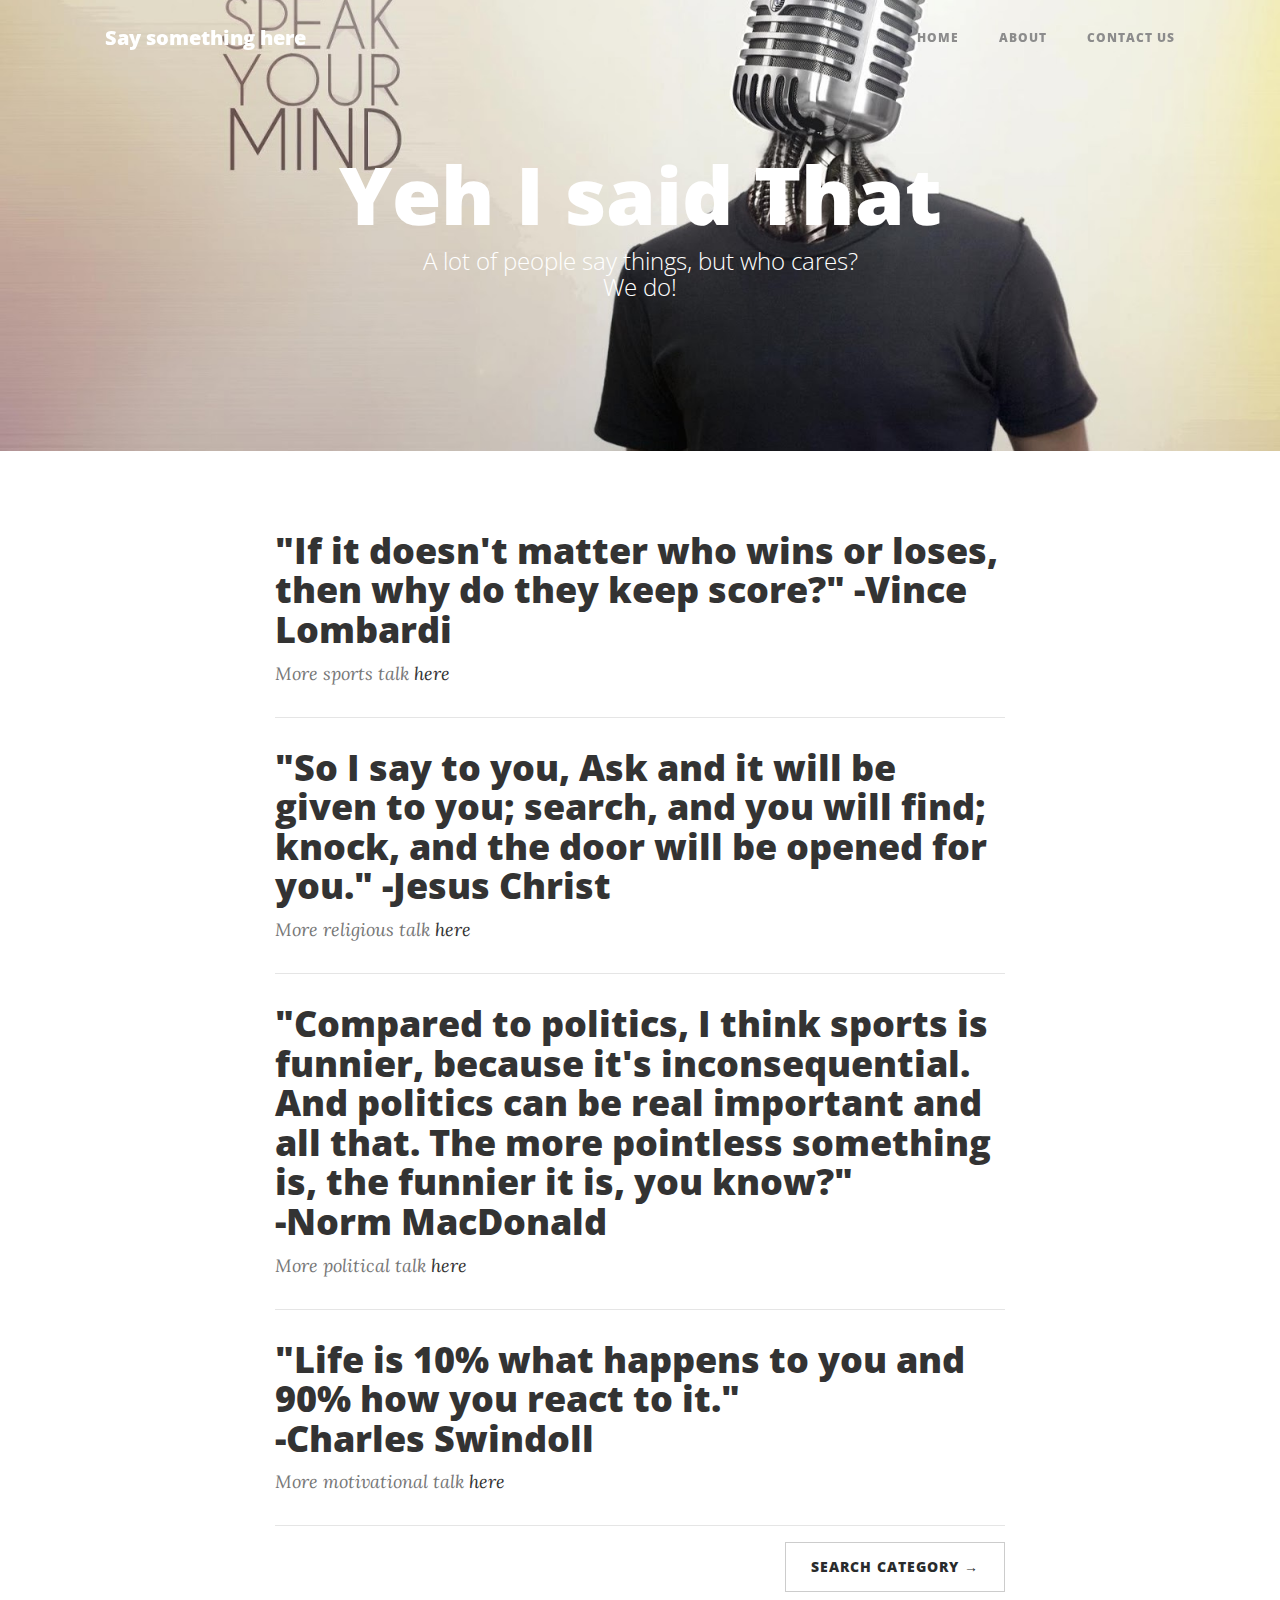
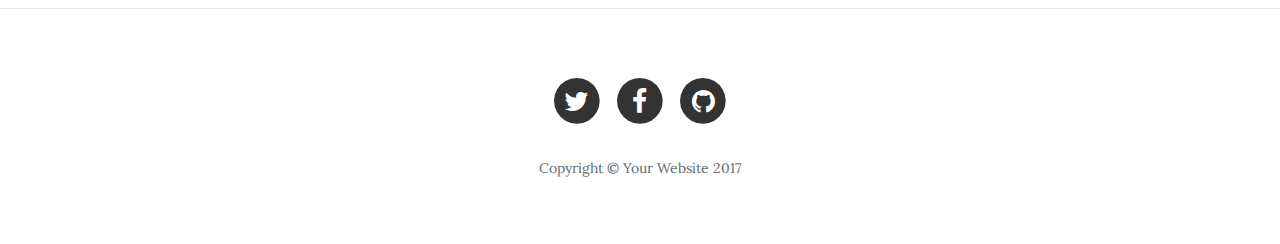
<file: index.html>
<!DOCTYPE html>
<html lang="en">

<head>

    <meta charset="utf-8">
    <meta name="viewport" content="width=device-width, initial-scale=1, shrink-to-fit=no">
    <meta name="description" content="">
    <meta name="author" content="">

    <title>Yeh I said That</title>

    <!-- Bootstrap core CSS -->
    <link href="vendor/bootstrap/css/bootstrap.min.css" rel="stylesheet">

    <!-- Custom fonts for this template -->
    <link href="vendor/font-awesome/css/font-awesome.min.css" rel="stylesheet" type="text/css">
    <link href='https://fonts.googleapis.com/css?family=Lora:400,700,400italic,700italic' rel='stylesheet' type='text/css'>
    <link href='https://fonts.googleapis.com/css?family=Open+Sans:300italic,400italic,600italic,700italic,800italic,400,300,600,700,800' rel='stylesheet' type='text/css'>

    <!-- Custom styles for this template -->
    <link href="css/clean-blog.css" rel="stylesheet">

    <!-- Temporary navbar container fix -->
    <style>
    .navbar-toggler {
        z-index: 1;
    }

    @media (max-width: 576px) {
        nav > .container {
            width: 100%;
        }
    }
    </style>

</head>

<body>

    <!-- Navigation -->
    <nav class="navbar fixed-top navbar-toggleable-md navbar-light" id="mainNav">
        <div class="container">
            <button class="navbar-toggler navbar-toggler-right" type="button" data-toggle="collapse" data-target="#navbarResponsive" aria-controls="navbarResponsive" aria-expanded="false" aria-label="Toggle navigation">
                Menu <i class="fa fa-bars"></i>
            </button>
            <a class="navbar-brand" href="index.html">Say something here</a>
            <div class="collapse navbar-collapse" id="navbarResponsive">
                <ul class="navbar-nav ml-auto">
                    <li class="nav-item">
                        <a class="nav-link" href="index.html">Home</a>
                    </li>
                    <li class="nav-item">
                        <a class="nav-link" href="about.html">About</a>
                    </li>

                      <li class="nav-item">
                        <a class="nav-link" href="contact.html">Contact Us</a>
                    </li>
                </ul>
            </div>
        </div>
    </nav>

    <!-- Page Header -->
    <header class="masthead" style="background-image: url('img/speak.jpg')">
        <div class="container">
            <div class="row">
                <div class="col-lg-8 offset-lg-2 col-md-10 offset-md-1">
                    <div class="site-heading">
                        <h1>Yeh I said That</h1>
                        <span class="subheading">A lot of people say things, but who cares?<br>We do!</span>
                    </div>
                </div>
            </div>
        </div>
    </header>

    <!-- Main Content -->
    <div class="container">
        <div class="row">
            <div class="col-lg-8 offset-lg-2 col-md-10 offset-md-1">
                <div class="post-preview">
                    <a href="post.html">
                        <h2 class="post-title">
                          "If it doesn't matter who wins or loses, then why do they keep score?"
                          -Vince Lombardi
                        </h2>

                        </a>
                    <p class="post-meta">More sports talk<a href="post.html"> here</a></p>
                </div>
                <hr>
                <div class="post-preview">
                    <a href="post.html">
                        <h2 class="post-title">
                          "So I say to you, Ask and it will be given to you; search, and you will find; knock, and the door will be opened for you."
                          -Jesus Christ
                        </h2>
                    </a>
                    <p class="post-meta">More religious talk<a href="post.html"> here</a></p>
                </div>
                <hr>
                <div class="post-preview">
                    <a href="post.html">
                        <h2 class="post-title">
                          "Compared to politics, I think sports is funnier, because it's inconsequential. And politics can be real important and all that. The more pointless something is, the funnier it is, you know?"<br>
                          -Norm MacDonald
                        </h2>
                        </a>
                        <p class="post-meta">More political talk<a href="post.html"> here</a></p>

                </div>
                <hr>
                <div class="post-preview">
                    <a href="post.html">
                        <h2 class="post-title">
                          "Life is 10% what happens to you and 90% how you react to it."<br>
                          -Charles Swindoll
                        </h2>
                        </a>
                        <p class="post-meta">More motivational talk<a href="post.html"> here</a></p>
                </div>
                <hr>
                <!-- Pager -->
                <div class="clearfix">
                    <a class="btn btn-secondary float-right" href="#">Search Category &rarr;</a>
                </div>
            </div>
        </div>
    </div>

    <hr>

    <!-- Footer -->
    <footer>
        <div class="container">
            <div class="row">
                <div class="col-lg-8 offset-lg-2 col-md-10 offset-md-1">
                    <ul class="list-inline text-center">
                        <li class="list-inline-item">
                            <a href="#">
                                <span class="fa-stack fa-lg">
                                    <i class="fa fa-circle fa-stack-2x"></i>
                                    <i class="fa fa-twitter fa-stack-1x fa-inverse"></i>
                                </span>
                            </a>
                        </li>
                        <li class="list-inline-item">
                            <a href="#">
                                <span class="fa-stack fa-lg">
                                    <i class="fa fa-circle fa-stack-2x"></i>
                                    <i class="fa fa-facebook fa-stack-1x fa-inverse"></i>
                                </span>
                            </a>
                        </li>
                        <li class="list-inline-item">
                            <a href="#">
                                <span class="fa-stack fa-lg">
                                    <i class="fa fa-circle fa-stack-2x"></i>
                                    <i class="fa fa-github fa-stack-1x fa-inverse"></i>
                                </span>
                            </a>
                        </li>
                    </ul>
                    <p class="copyright text-muted">Copyright &copy; Your Website 2017</p>
                </div>
            </div>
        </div>
    </footer>

    <!-- Bootstrap core JavaScript -->
    <script src="vendor/jquery/jquery.min.js"></script>
    <script src="vendor/tether/tether.min.js"></script>
    <script src="vendor/bootstrap/js/bootstrap.min.js"></script>

    <!-- Custom scripts for this template -->
    <script src="js/clean-blog.min.js"></script>

</body>

</html>
</file>
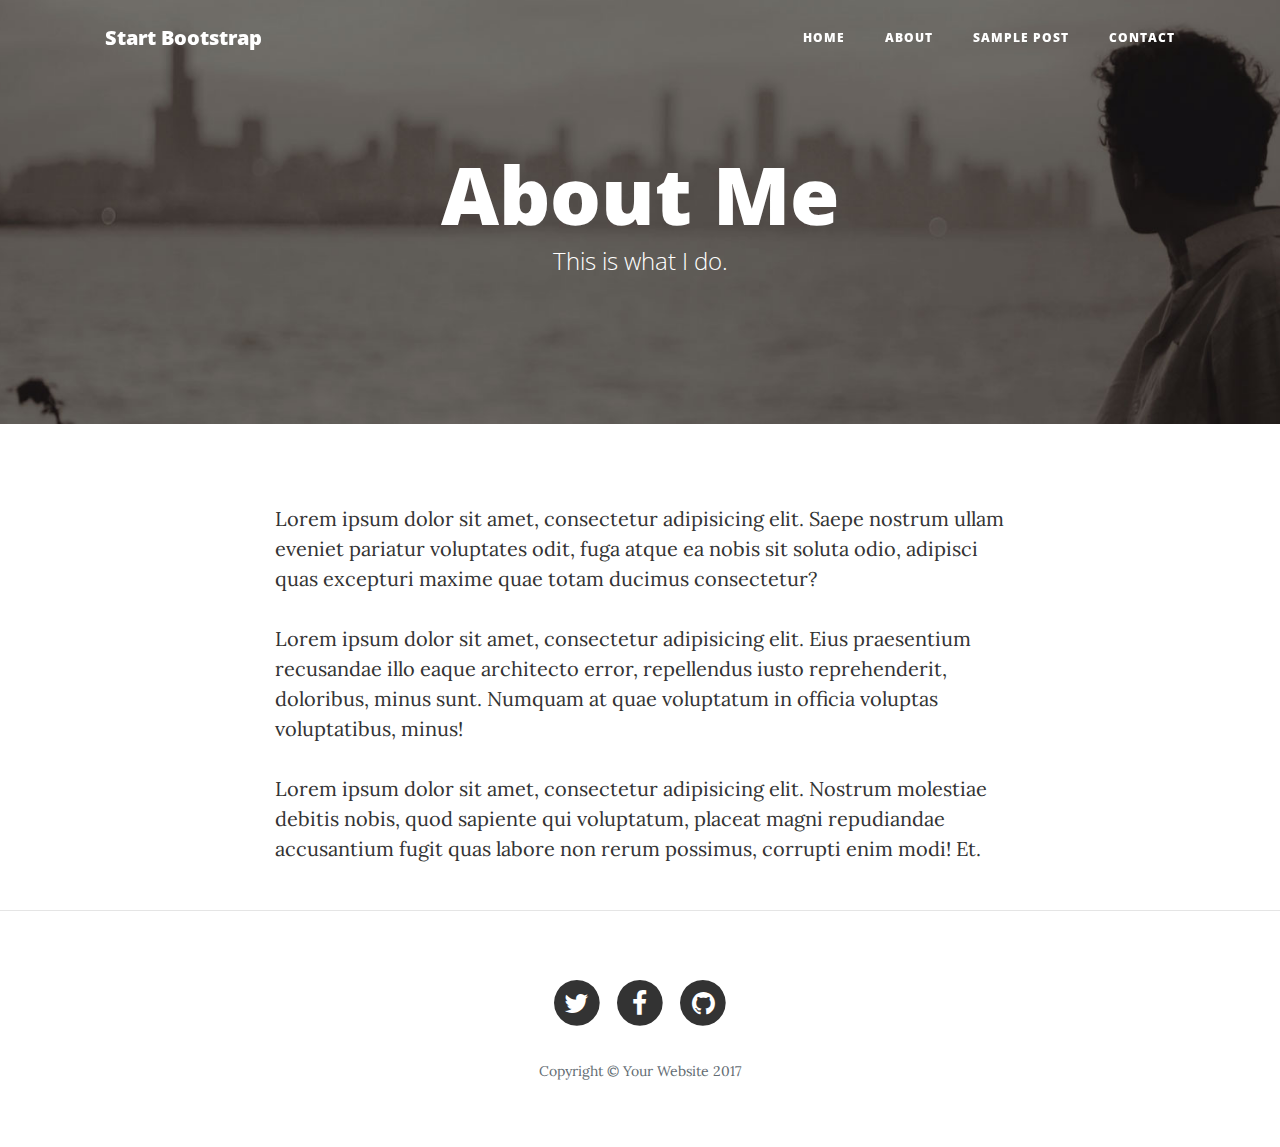
<file: about.html>
<!DOCTYPE html>
<html lang="en">

<head>

    <meta charset="utf-8">
    <meta name="viewport" content="width=device-width, initial-scale=1, shrink-to-fit=no">
    <meta name="description" content="">
    <meta name="author" content="">

    <title>Clean Blog - Start Bootstrap Theme</title>

    <!-- Bootstrap core CSS -->
    <link href="vendor/bootstrap/css/bootstrap.min.css" rel="stylesheet">

    <!-- Custom fonts for this template -->
    <link href="vendor/font-awesome/css/font-awesome.min.css" rel="stylesheet" type="text/css">
    <link href='https://fonts.googleapis.com/css?family=Lora:400,700,400italic,700italic' rel='stylesheet' type='text/css'>
    <link href='https://fonts.googleapis.com/css?family=Open+Sans:300italic,400italic,600italic,700italic,800italic,400,300,600,700,800' rel='stylesheet' type='text/css'>

    <!-- Custom styles for this template -->
    <link href="css/clean-blog.min.css" rel="stylesheet">

    <!-- Temporary navbar container fix -->
    <style>
    .navbar-toggler {
        z-index: 1;
    }
    
    @media (max-width: 576px) {
        nav > .container {
            width: 100%;
        }
    }
    </style>

</head>

<body>

    <!-- Navigation -->
    <nav class="navbar fixed-top navbar-toggleable-md navbar-light" id="mainNav">
        <div class="container">
            <button class="navbar-toggler navbar-toggler-right" type="button" data-toggle="collapse" data-target="#navbarResponsive" aria-controls="navbarResponsive" aria-expanded="false" aria-label="Toggle navigation">
                Menu <i class="fa fa-bars"></i>
            </button>
            <a class="navbar-brand" href="index.html">Start Bootstrap</a>
            <div class="collapse navbar-collapse" id="navbarResponsive">
                <ul class="navbar-nav ml-auto">
                    <li class="nav-item">
                        <a class="nav-link" href="index.html">Home</a>
                    </li>
                    <li class="nav-item">
                        <a class="nav-link" href="about.html">About</a>
                    </li>
                    <li class="nav-item">
                        <a class="nav-link" href="post.html">Sample Post</a>
                    </li>
                    <li class="nav-item">
                        <a class="nav-link" href="contact.html">Contact</a>
                    </li>
                </ul>
            </div>
        </div>
    </nav>

    <!-- Page Header -->
    <header class="masthead" style="background-image: url('img/about-bg.jpg')">
        <div class="container">
            <div class="row">
                <div class="col-lg-8 offset-lg-2 col-md-10 offset-md-1">
                    <div class="page-heading">
                        <h1>About Me</h1>
                        <span class="subheading">This is what I do.</span>
                    </div>
                </div>
            </div>
        </div>
    </header>

    <!-- Main Content -->
    <div class="container">
        <div class="row">
            <div class="col-lg-8 offset-lg-2 col-md-10 offset-md-1">
                <p>Lorem ipsum dolor sit amet, consectetur adipisicing elit. Saepe nostrum ullam eveniet pariatur voluptates odit, fuga atque ea nobis sit soluta odio, adipisci quas excepturi maxime quae totam ducimus consectetur?</p>
                <p>Lorem ipsum dolor sit amet, consectetur adipisicing elit. Eius praesentium recusandae illo eaque architecto error, repellendus iusto reprehenderit, doloribus, minus sunt. Numquam at quae voluptatum in officia voluptas voluptatibus, minus!</p>
                <p>Lorem ipsum dolor sit amet, consectetur adipisicing elit. Nostrum molestiae debitis nobis, quod sapiente qui voluptatum, placeat magni repudiandae accusantium fugit quas labore non rerum possimus, corrupti enim modi! Et.</p>
            </div>
        </div>
    </div>

    <hr>

    <!-- Footer -->
    <footer>
        <div class="container">
            <div class="row">
                <div class="col-lg-8 offset-lg-2 col-md-10 offset-md-1">
                    <ul class="list-inline text-center">
                        <li class="list-inline-item">
                            <a href="#">
                                <span class="fa-stack fa-lg">
                                    <i class="fa fa-circle fa-stack-2x"></i>
                                    <i class="fa fa-twitter fa-stack-1x fa-inverse"></i>
                                </span>
                            </a>
                        </li>
                        <li class="list-inline-item">
                            <a href="#">
                                <span class="fa-stack fa-lg">
                                    <i class="fa fa-circle fa-stack-2x"></i>
                                    <i class="fa fa-facebook fa-stack-1x fa-inverse"></i>
                                </span>
                            </a>
                        </li>
                        <li class="list-inline-item">
                            <a href="#">
                                <span class="fa-stack fa-lg">
                                    <i class="fa fa-circle fa-stack-2x"></i>
                                    <i class="fa fa-github fa-stack-1x fa-inverse"></i>
                                </span>
                            </a>
                        </li>
                    </ul>
                    <p class="copyright text-muted">Copyright &copy; Your Website 2017</p>
                </div>
            </div>
        </div>
    </footer>

    <!-- Bootstrap core JavaScript -->
    <script src="vendor/jquery/jquery.min.js"></script>
    <script src="vendor/tether/tether.min.js"></script>
    <script src="vendor/bootstrap/js/bootstrap.min.js"></script>

    <!-- Custom scripts for this template -->
    <script src="js/clean-blog.min.js"></script>

</body>

</html>
</file>
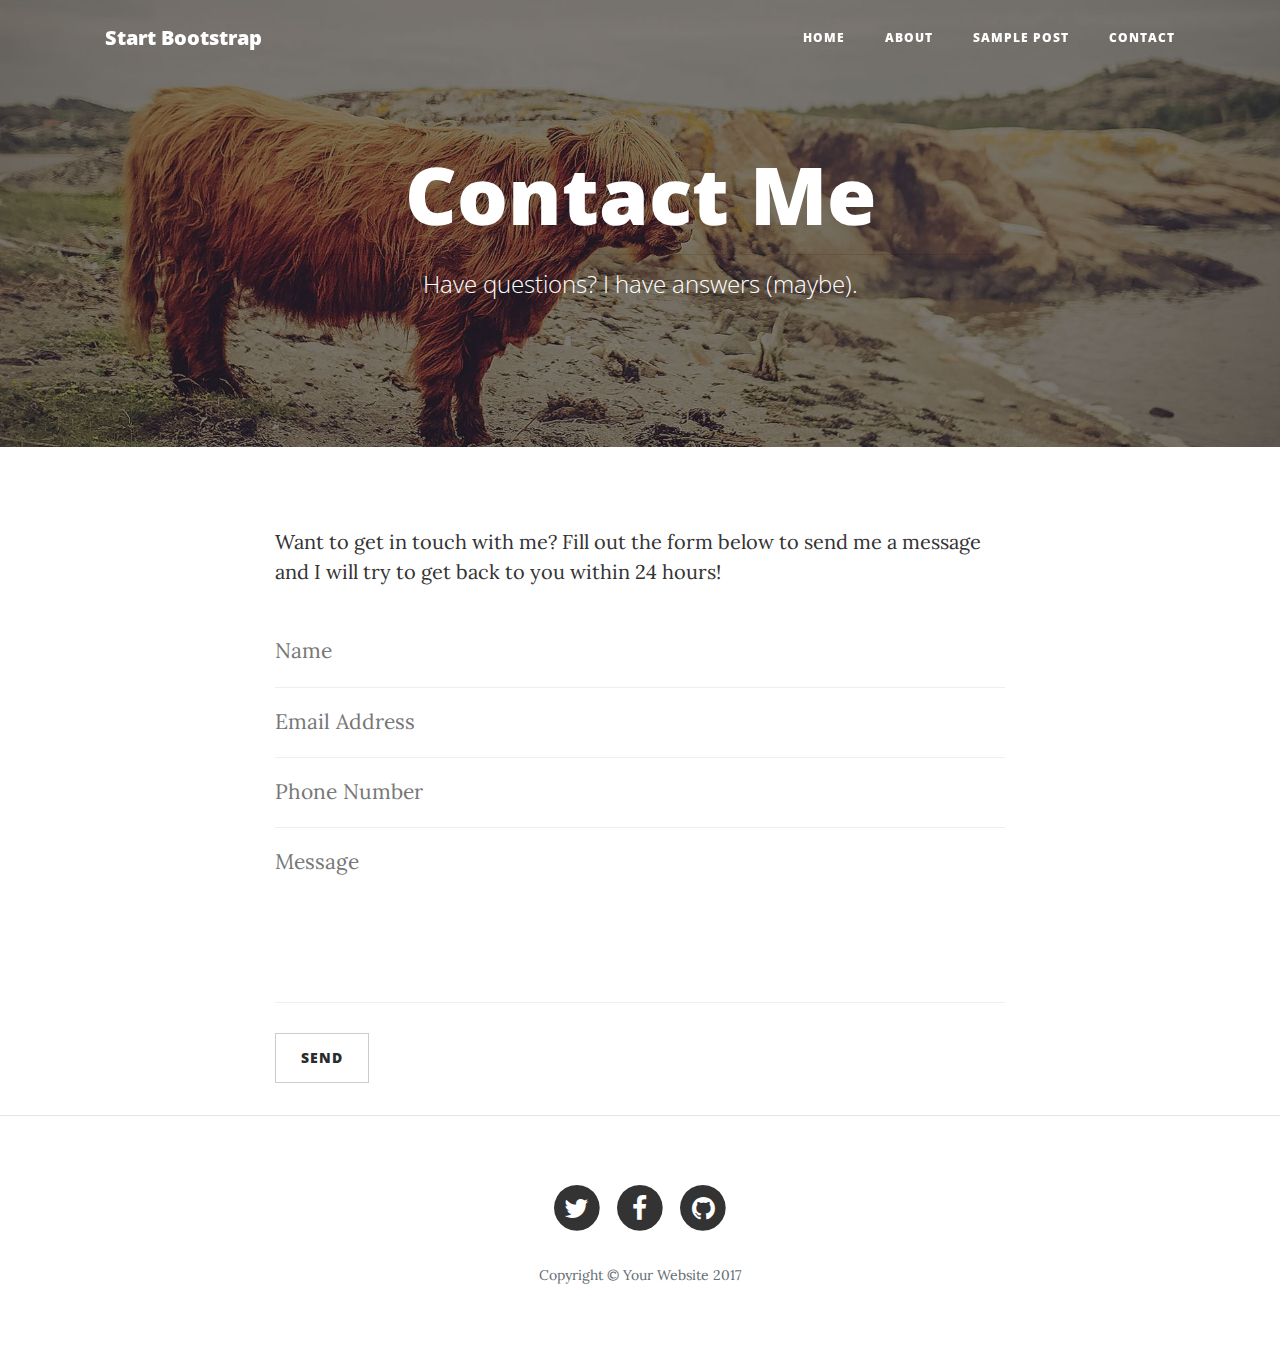
<file: contact.html>
<!DOCTYPE html>
<html lang="en">

<head>

    <meta charset="utf-8">
    <meta name="viewport" content="width=device-width, initial-scale=1, shrink-to-fit=no">
    <meta name="description" content="">
    <meta name="author" content="">

    <title>Clean Blog - Start Bootstrap Theme</title>

    <!-- Bootstrap core CSS -->
    <link href="vendor/bootstrap/css/bootstrap.min.css" rel="stylesheet">

    <!-- Custom fonts for this template -->
    <link href="vendor/font-awesome/css/font-awesome.min.css" rel="stylesheet" type="text/css">
    <link href='https://fonts.googleapis.com/css?family=Lora:400,700,400italic,700italic' rel='stylesheet' type='text/css'>
    <link href='https://fonts.googleapis.com/css?family=Open+Sans:300italic,400italic,600italic,700italic,800italic,400,300,600,700,800' rel='stylesheet' type='text/css'>

    <!-- Custom styles for this template -->
    <link href="css/clean-blog.min.css" rel="stylesheet">

    <!-- Temporary navbar container fix -->
    <style>
    .navbar-toggler {
        z-index: 1;
    }
    
    @media (max-width: 576px) {
        nav > .container {
            width: 100%;
        }
    }
    </style>

</head>

<body>

    <!-- Navigation -->
    <nav class="navbar fixed-top navbar-toggleable-md navbar-light" id="mainNav">
        <div class="container">
            <button class="navbar-toggler navbar-toggler-right" type="button" data-toggle="collapse" data-target="#navbarResponsive" aria-controls="navbarResponsive" aria-expanded="false" aria-label="Toggle navigation">
                Menu <i class="fa fa-bars"></i>
            </button>
            <a class="navbar-brand" href="index.html">Start Bootstrap</a>
            <div class="collapse navbar-collapse" id="navbarResponsive">
                <ul class="navbar-nav ml-auto">
                    <li class="nav-item">
                        <a class="nav-link" href="index.html">Home</a>
                    </li>
                    <li class="nav-item">
                        <a class="nav-link" href="about.html">About</a>
                    </li>
                    <li class="nav-item">
                        <a class="nav-link" href="post.html">Sample Post</a>
                    </li>
                    <li class="nav-item">
                        <a class="nav-link" href="contact.html">Contact</a>
                    </li>
                </ul>
            </div>
        </div>
    </nav>

    <!-- Page Header -->
    <header class="masthead" style="background-image: url('img/contact-bg.jpg')">
        <div class="container">
            <div class="row">
                <div class="col-lg-8 offset-lg-2 col-md-10 offset-md-1">
                    <div class="page-heading">
                        <h1>Contact Me</h1>
                        <hr class="small">
                        <span class="subheading">Have questions? I have answers (maybe).</span>
                    </div>
                </div>
            </div>
        </div>
    </header>

    <!-- Main Content -->
    <div class="container">
        <div class="row">
            <div class="col-lg-8 offset-lg-2 col-md-10 offset-md-1">
                <p>Want to get in touch with me? Fill out the form below to send me a message and I will try to get back to you within 24 hours!</p>
                <!-- Contact Form - Enter your email address on line 19 of the mail/contact_me.php file to make this form work. -->
                <!-- WARNING: Some web hosts do not allow emails to be sent through forms to common mail hosts like Gmail or Yahoo. It's recommended that you use a private domain email address! -->
                <!-- NOTE: To use the contact form, your site must be on a live web host with PHP! The form will not work locally! -->
                <form name="sentMessage" id="contactForm" novalidate>
                    <div class="control-group">
                        <div class="form-group floating-label-form-group controls">
                            <label>Name</label>
                            <input type="text" class="form-control" placeholder="Name" id="name" required data-validation-required-message="Please enter your name.">
                            <p class="help-block text-danger"></p>
                        </div>
                    </div>
                    <div class="control-group">
                        <div class="form-group floating-label-form-group controls">
                            <label>Email Address</label>
                            <input type="email" class="form-control" placeholder="Email Address" id="email" required data-validation-required-message="Please enter your email address.">
                            <p class="help-block text-danger"></p>
                        </div>
                    </div>
                    <div class="control-group">
                        <div class="form-group col-xs-12 floating-label-form-group controls">
                            <label>Phone Number</label>
                            <input type="tel" class="form-control" placeholder="Phone Number" id="phone" required data-validation-required-message="Please enter your phone number.">
                            <p class="help-block text-danger"></p>
                        </div>
                    </div>
                    <div class="control-group">
                        <div class="form-group floating-label-form-group controls">
                            <label>Message</label>
                            <textarea rows="5" class="form-control" placeholder="Message" id="message" required data-validation-required-message="Please enter a message."></textarea>
                            <p class="help-block text-danger"></p>
                        </div>
                    </div>
                    <br>
                    <div id="success"></div>
                    <div class="form-group">
                        <button type="submit" class="btn btn-secondary">Send</button>
                    </div>
                </form>
            </div>
        </div>
    </div>

    <hr>

    <!-- Footer -->
    <footer>
        <div class="container">
            <div class="row">
                <div class="col-lg-8 offset-lg-2 col-md-10 offset-md-1">
                    <ul class="list-inline text-center">
                        <li class="list-inline-item">
                            <a href="#">
                                <span class="fa-stack fa-lg">
                                    <i class="fa fa-circle fa-stack-2x"></i>
                                    <i class="fa fa-twitter fa-stack-1x fa-inverse"></i>
                                </span>
                            </a>
                        </li>
                        <li class="list-inline-item">
                            <a href="#">
                                <span class="fa-stack fa-lg">
                                    <i class="fa fa-circle fa-stack-2x"></i>
                                    <i class="fa fa-facebook fa-stack-1x fa-inverse"></i>
                                </span>
                            </a>
                        </li>
                        <li class="list-inline-item">
                            <a href="#">
                                <span class="fa-stack fa-lg">
                                    <i class="fa fa-circle fa-stack-2x"></i>
                                    <i class="fa fa-github fa-stack-1x fa-inverse"></i>
                                </span>
                            </a>
                        </li>
                    </ul>
                    <p class="copyright text-muted">Copyright &copy; Your Website 2017</p>
                </div>
            </div>
        </div>
    </footer>

    <!-- Bootstrap core JavaScript -->
    <script src="vendor/jquery/jquery.min.js"></script>
    <script src="vendor/tether/tether.min.js"></script>
    <script src="vendor/bootstrap/js/bootstrap.min.js"></script>

    <!-- Contact Form JavaScript -->
    <script src="js/jqBootstrapValidation.js"></script>
    <script src="js/contact_me.js"></script>

    <!-- Custom scripts for this template -->
    <script src="js/clean-blog.min.js"></script>

</body>

</html>
</file>
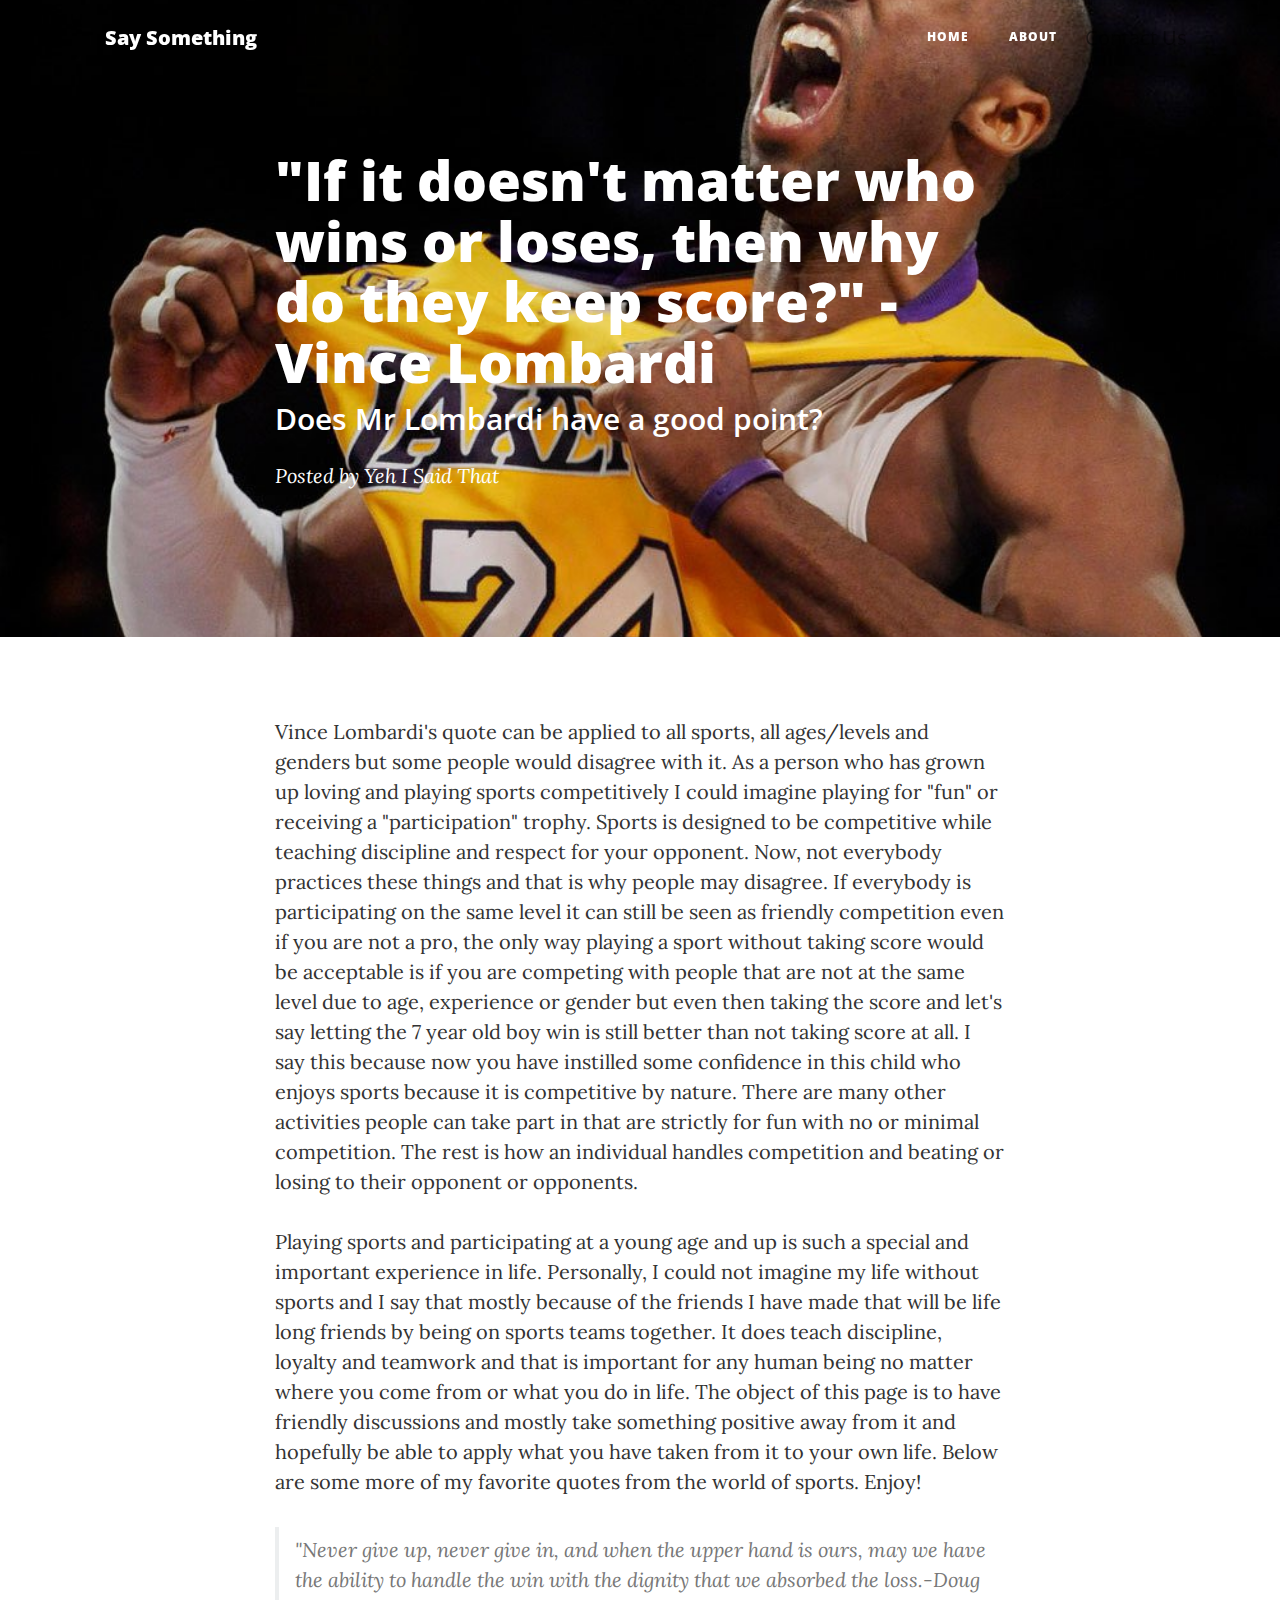
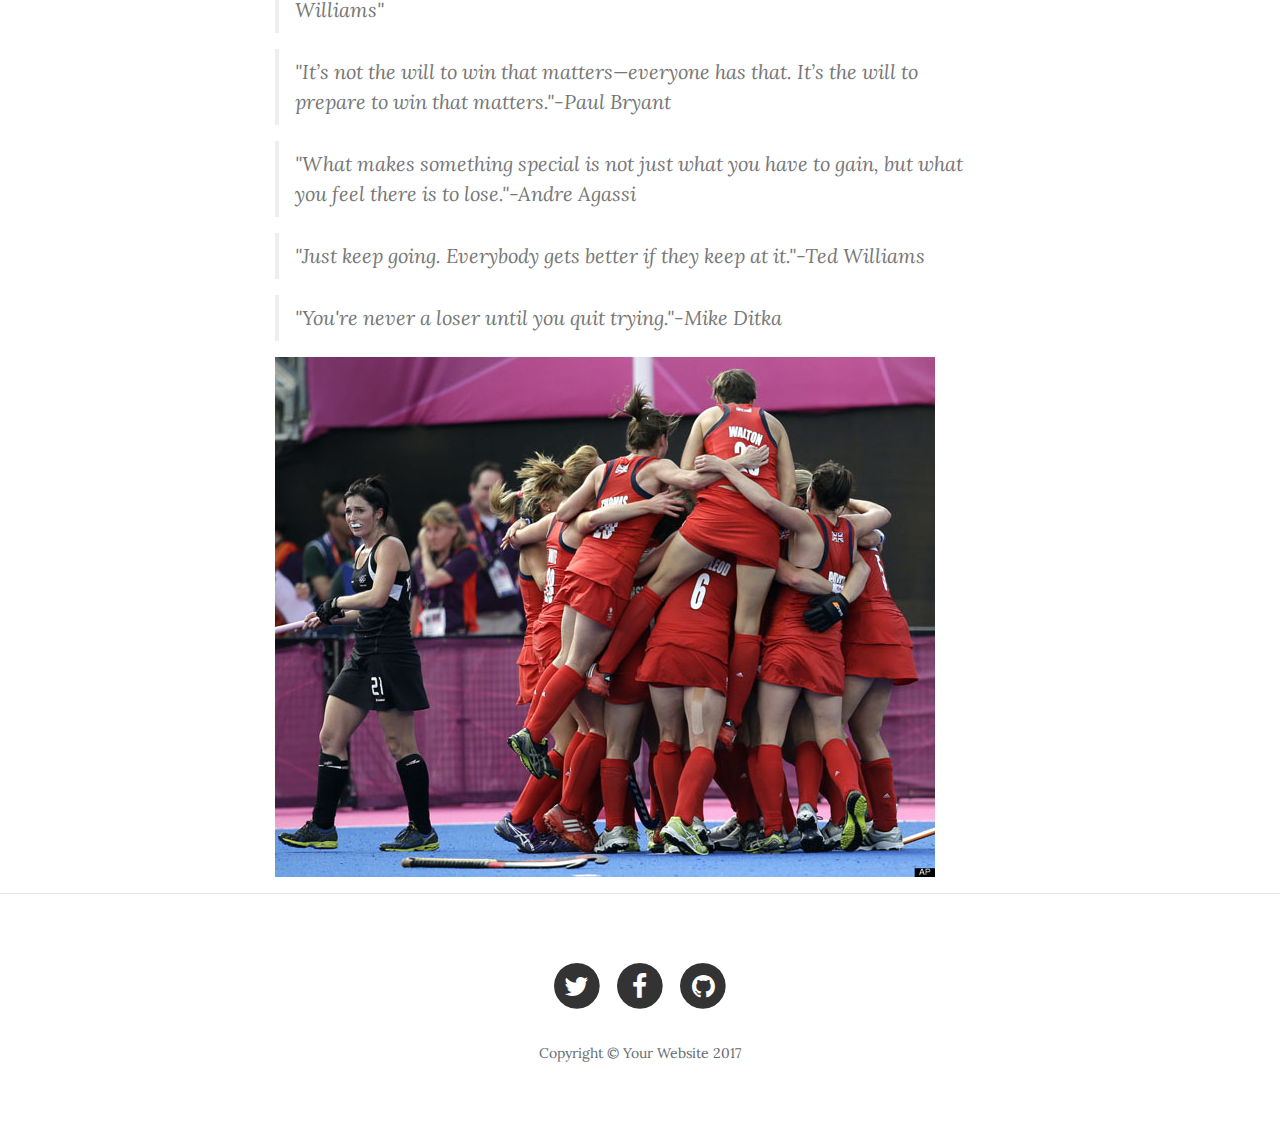
<file: post.html>
<!DOCTYPE html>
<html lang="en">

<head>

    <meta charset="utf-8">
    <meta name="viewport" content="width=device-width, initial-scale=1, shrink-to-fit=no">
    <meta name="description" content="">
    <meta name="author" content="">

    <title>Clean Blog - Start Bootstrap Theme</title>

    <!-- Bootstrap core CSS -->
    <link href="vendor/bootstrap/css/bootstrap.min.css" rel="stylesheet">

    <!-- Custom fonts for this template -->
    <link href="vendor/font-awesome/css/font-awesome.min.css" rel="stylesheet" type="text/css">
    <link href='https://fonts.googleapis.com/css?family=Lora:400,700,400italic,700italic' rel='stylesheet' type='text/css'>
    <link href='https://fonts.googleapis.com/css?family=Open+Sans:300italic,400italic,600italic,700italic,800italic,400,300,600,700,800' rel='stylesheet' type='text/css'>

    <!-- Custom styles for this template -->
    <link href="css/clean-blog.min.css" rel="stylesheet">

    <!-- Temporary navbar container fix -->
    <style>
    .navbar-toggler {
        z-index: 1;
    }

    @media (max-width: 576px) {
        nav > .container {
            width: 100%;
        }
    }
    </style>

</head>

<body>

    <!-- Navigation -->
    <nav class="navbar fixed-top navbar-toggleable-md navbar-light" id="mainNav">
        <div class="container">
            <button class="navbar-toggler navbar-toggler-right" type="button" data-toggle="collapse" data-target="#navbarResponsive" aria-controls="navbarResponsive" aria-expanded="false" aria-label="Toggle navigation">
                Menu <i class="fa fa-bars"></i>
            </button>
            <a class="navbar-brand" href="index.html">Say Something</a>
            <div class="collapse navbar-collapse" id="navbarResponsive">
                <ul class="navbar-nav ml-auto">
                    <li class="nav-item">
                        <a class="nav-link" href="index.html">Home</a>
                    </li>
                    <li class="nav-item">
                        <a class="nav-link" href="about.html">About</a>
                    </li>

                        <a class="nav-link" href="contact.html">Contact Us</a>
                    </li>
                </ul>
            </div>
        </div>
    </nav>

    <!-- Page Header -->
    <header class="masthead" style="background-image: url('img/kobe.jpg')">
        <div class="container">
            <div class="row">
                <div class="col-lg-8 offset-lg-2 col-md-10 offset-md-1">
                    <div class="post-heading">
                        <h1>"If it doesn't matter who wins or loses, then why do they keep score?"
                        -Vince Lombardi</h1>
                        <h2 class="subheading">Does Mr Lombardi have a good point?</h2>
                        <span class="meta">Posted by <a href="file:///C:/Users/B/Desktop/codify/week6/startbootstrap-clean-blog-4-dev/startbootstrap-clean-blog-4-dev/index.html#">Yeh I Said That</a></span>
                    </div>
                </div>
            </div>
        </div>
    </header>

    <!-- Post Content -->
    <article>
        <div class="container">
            <div class="row">
                <div class="col-lg-8 offset-lg-2 col-md-10 offset-md-1">
              <p>Vince Lombardi's quote can be applied to all sports, all ages/levels and genders but some people would disagree with it. As a person who has grown up loving and playing sports competitively I could
                imagine playing for "fun" or receiving a "participation" trophy. Sports is designed to be competitive while teaching discipline and respect for your opponent. Now, not everybody practices these things and that
                is why people may disagree. If everybody is participating on the same level it can still be seen as friendly competition even if you are not a pro, the only way playing a sport without taking score would be acceptable
                is if you are competing with people that are not at the same level due to age, experience or gender but even then taking the score and let's say letting the 7 year old boy win is still better than not taking score at all.
                I say this because now you have instilled some confidence in this child who enjoys sports because it is competitive by nature. There are many other activities people can take part in that are strictly for fun with no or minimal competition. The rest is how an individual handles competition and beating or losing to their opponent or opponents.

          </p>



                    <p>Playing sports and participating at a young age and up is such a special and important experience in life. Personally, I could not imagine my life without sports and I say that mostly because
                    of the friends I have made that will be life long friends by being on sports teams together. It does teach discipline, loyalty and teamwork and that is important for any human being no matter where you come from or what you do in life.
                    The object of this page is to have friendly discussions and mostly take something positive away from it and hopefully be able to apply what you have taken from it to your own life. Below are
                    some more of my favorite quotes from the world of sports. Enjoy!</p>


                    <blockquote class="blockquote">"Never give up, never give in, and when the upper hand is ours, may we have the ability to handle the win with the dignity that we absorbed the loss.-Doug Williams"</blockquote>
                    <blockquote class="blockquote">"It’s not the will to win that matters—everyone has that. It’s the will to prepare to win that matters."-Paul Bryant</blockquote>
                    <blockquote class="blockquote">"What makes something special is not just what you have to gain, but what you feel there is to lose."-Andre Agassi</blockquote>
                    <blockquote class="blockquote">"Just keep going. Everybody gets better if they keep at it."-Ted Williams</blockquote>
                    <blockquote class="blockquote">"You're never a loser until you quit trying."-Mike Ditka</blockquote>



                        <img class="img-responsive" src="img/celebration.jpg" alt="Girl Olympian team celebrating victory">


                </div>
            </div>
        </div>
    </article>

    <hr>

    <!-- Footer -->
    <footer>
        <div class="container">
            <div class="row">
                <div class="col-lg-8 offset-lg-2 col-md-10 offset-md-1">
                    <ul class="list-inline text-center">
                        <li class="list-inline-item">
                            <a href="#">
                                <span class="fa-stack fa-lg">
                                    <i class="fa fa-circle fa-stack-2x"></i>
                                    <i class="fa fa-twitter fa-stack-1x fa-inverse"></i>
                                </span>
                            </a>
                        </li>
                        <li class="list-inline-item">
                            <a href="#">
                                <span class="fa-stack fa-lg">
                                    <i class="fa fa-circle fa-stack-2x"></i>
                                    <i class="fa fa-facebook fa-stack-1x fa-inverse"></i>
                                </span>
                            </a>
                        </li>
                        <li class="list-inline-item">
                            <a href="#">
                                <span class="fa-stack fa-lg">
                                    <i class="fa fa-circle fa-stack-2x"></i>
                                    <i class="fa fa-github fa-stack-1x fa-inverse"></i>
                                </span>
                            </a>
                        </li>
                    </ul>
                    <p class="copyright text-muted">Copyright &copy; Your Website 2017</p>
                </div>
            </div>
        </div>
    </footer>

    <!-- Bootstrap core JavaScript -->
    <script src="vendor/jquery/jquery.min.js"></script>
    <script src="vendor/tether/tether.min.js"></script>
    <script src="vendor/bootstrap/js/bootstrap.min.js"></script>

    <!-- Custom scripts for this template -->
    <script src="js/clean-blog.min.js"></script>

</body>

</html>
</file>
<file: css/clean-blog.css>
/*!
 * Start Bootstrap - Clean Blog v4.0.0-alpha (http://startbootstrap.com/template-overviews/clean-blog)
 * Copyright 2013-2017 Start Bootstrap
 * Licensed under MIT (https://github.com/BlackrockDigital/startbootstrap-clean-blog/blob/master/LICENSE)
 */
body {
  font-family: 'Lora', 'Times New Roman', serif;
  font-size: 20px;
  color: #333333; }

p {
  line-height: 1.5;
  margin: 30px 0; }
  p a {
    text-decoration: underline; }

h1,
h2,
h3,
h4,
h5,
h6 {
  font-family: 'Open Sans', 'Helvetica Neue', Helvetica, Arial, sans-serif;
  font-weight: 800; }

a {
  -webkit-transition: all 0.2s;
  -moz-transition: all 0.2s;
  transition: all 0.2s;
  color: #333333; }
  a:hover, a:focus {
    color: #0085A1; }

a img:hover, a img:focus {
  cursor: zoom-in; }

blockquote {
  color: #777777;
  font-style: italic; }

.section-heading {
  font-size: 36px;
  margin-top: 60px;
  font-weight: 700; }

.caption {
  text-align: center;
  font-size: 14px;
  padding: 10px;
  font-style: italic;
  margin: 0;
  display: block;
  border-bottom-right-radius: 5px;
  border-bottom-left-radius: 5px; }

::-moz-selection {
  color: white;
  text-shadow: none;
  background: #0085A1; }

::selection {
  color: white;
  text-shadow: none;
  background: #0085A1; }

img::selection {
  color: white;
  background: transparent; }

img::-moz-selection {
  color: white;
  background: transparent; }

body {
  -webkit-tap-highlight-color: #0085A1; }

#mainNav {
  background-color: white;
  border-bottom: 1px solid #8c8c8c;
  position: absolute;
  font-family: 'Open Sans', 'Helvetica Neue', Helvetica, Arial, sans-serif; }
  #mainNav .navbar-brand {
    color: #777777;
    font-weight: 800; }
  #mainNav .navbar-toggler {
    color: #777777;
    font-weight: 800;
    text-transform: uppercase;
    font-size: 12px;
    padding: 13px; }
  #mainNav .navbar-nav > li.nav-item > a {
    text-transform: uppercase;
    font-size: 12px;
    font-weight: 800;
    letter-spacing: 1px; }
  @media only screen and (min-width: 992px) {
    #mainNav {
      background: transparent;
      border-bottom: 1px solid transparent; }
      #mainNav .navbar-brand {
        color: white;
        padding: 15px 20px; }
        #mainNav .navbar-brand:hover, #mainNav .navbar-brand:focus {
          color: rgba(255, 255, 255, 0.8); }
      #mainNav .navbar-nav > li.nav-item > a {
        color: #8c8c8c;
        padding: 15px 20px; }
        #mainNav .navbar-nav > li.nav-item > a:hover, #mainNav .navbar-nav > li.nav-item > a:focus {
          color: rgba(255, 255, 255, 0.8); } }
  @media only screen and (min-width: 1170px) {
    #mainNav {
      -webkit-transition: background-color 0.2s;
      -moz-transition: background-color 0.2s;
      transition: background-color 0.2s;
      /* Force Hardware Acceleration in WebKit */
      -webkit-transform: translate3d(0, 0, 0);
      -moz-transform: translate3d(0, 0, 0);
      -ms-transform: translate3d(0, 0, 0);
      -o-transform: translate3d(0, 0, 0);
      transform: translate3d(0, 0, 0);
      -webkit-backface-visibility: hidden; }
      #mainNav.is-fixed {
        /* when the user scrolls down, we hide the header right above the viewport */
        position: fixed;
        top: -77px;
        background-color: rgba(255, 255, 255, 0.9);
        border-bottom: 1px solid white;
        -webkit-transition: -webkit-transform 0.2s;
        -moz-transition: -moz-transform 0.2s;
        transition: transform 0.2s; }
        #mainNav.is-fixed .navbar-brand {
          color: ##8c8c8c; }
          #mainNav.is-fixed .navbar-brand:hover, #mainNav.is-fixed .navbar-brand:focus {
            color: #0085A1; }
        #mainNav.is-fixed .navbar-nav > li.nav-item > a {
          color: ##8c8c8c; }
          #mainNav.is-fixed .navbar-nav > li.nav-item > a:hover, #mainNav.is-fixed .navbar-nav > li.nav-item > a:focus {
            color: #0085A1; }
      #mainNav.is-visible {
        /* if the user changes the scrolling direction, we show the header */
        -webkit-transform: translate3d(0, 100%, 0);
        -moz-transform: translate3d(0, 100%, 0);
        -ms-transform: translate3d(0, 100%, 0);
        -o-transform: translate3d(0, 100%, 0);
        transform: translate3d(0, 100%, 0); } }

header.masthead {
  background-color: #777777;
  background: no-repeat center center;
  background-attachment: scroll;
  -webkit-background-size: cover;
  -moz-background-size: cover;
  background-size: cover;
  -o-background-size: cover;
  margin-bottom: 50px; }
  header.masthead .site-heading,
  header.masthead .post-heading,
  header.masthead .page-heading {
    padding: 100px 0 50px;
    color: white; }
    @media only screen and (min-width: 768px) {
      header.masthead .site-heading,
      header.masthead .post-heading,
      header.masthead .page-heading {
        padding: 150px 0; } }
  header.masthead .site-heading,
  header.masthead .page-heading {
    text-align: center; }
    header.masthead .site-heading h1,
    header.masthead .page-heading h1 {
      margin-top: 0;
      font-size: 50px; }
    header.masthead .site-heading .subheading,
    header.masthead .page-heading .subheading {
      font-size: 24px;
      line-height: 1.1;
      display: block;
      font-family: 'Open Sans', 'Helvetica Neue', Helvetica, Arial, sans-serif;
      font-weight: 300;
      margin: 10px 0 0; }
    @media only screen and (min-width: 768px) {
      header.masthead .site-heading h1,
      header.masthead .page-heading h1 {
        font-size: 80px; } }
  header.masthead .post-heading h1 {
    font-size: 35px; }
  header.masthead .post-heading .subheading,
  header.masthead .post-heading .meta {
    line-height: 1.1;
    display: block; }
  header.masthead .post-heading .subheading {
    font-family: 'Open Sans', 'Helvetica Neue', Helvetica, Arial, sans-serif;
    font-size: 24px;
    margin: 10px 0 30px;
    font-weight: 600; }
  header.masthead .post-heading .meta {
    font-family: 'Lora', 'Times New Roman', serif;
    font-style: italic;
    font-weight: 300;
    font-size: 20px; }
    header.masthead .post-heading .meta a {
      color: white; }
  @media only screen and (min-width: 768px) {
    header.masthead .post-heading h1 {
      font-size: 55px; }
    header.masthead .post-heading .subheading {
      font-size: 30px; } }

.post-preview > a {
  color: #333333; }
  .post-preview > a:hover, .post-preview > a:focus {
    text-decoration: none;
    color: #0085A1; }
  .post-preview > a > .post-title {
    font-size: 30px;
    margin-top: 30px;
    margin-bottom: 10px; }
  .post-preview > a > .post-subtitle {
    margin: 0;
    font-weight: 300;
    margin-bottom: 10px; }

.post-preview > .post-meta {
  color: #777777;
  font-size: 18px;
  font-style: italic;
  margin-top: 0; }
  .post-preview > .post-meta > a {
    text-decoration: none;
    color: #333333; }
    .post-preview > .post-meta > a:hover, .post-preview > .post-meta > a:focus {
      color: #0085A1;
      text-decoration: underline; }

@media only screen and (min-width: 768px) {
  .post-preview > a > .post-title {
    font-size: 36px; } }

.floating-label-form-group {
  font-size: 14px;
  position: relative;
  margin-bottom: 0;
  padding-bottom: 0.5em;
  border-bottom: 1px solid #eeeeee; }
  .floating-label-form-group input,
  .floating-label-form-group textarea {
    z-index: 1;
    position: relative;
    padding: 0;
    border: none;
    border-radius: 0;
    font-size: 1.5em;
    background: none;
    box-shadow: none !important;
    resize: none;
    font-family: 'Lora', 'Times New Roman', serif; }
    .floating-label-form-group input::-webkit-input-placeholder,
    .floating-label-form-group textarea::-webkit-input-placeholder {
      font-family: 'Lora', 'Times New Roman', serif;
      color: #777777; }
  .floating-label-form-group label {
    display: block;
    z-index: 0;
    position: relative;
    top: 2em;
    margin: 0;
    font-size: 0.85em;
    line-height: 1.764705882em;
    vertical-align: middle;
    vertical-align: baseline;
    opacity: 0;
    -webkit-transition: top 0.3s ease, opacity 0.3s ease;
    -moz-transition: top 0.3s ease, opacity 0.3s ease;
    -ms-transition: top 0.3s ease, opacity 0.3s ease;
    transition: top 0.3s ease, opacity 0.3s ease; }
  .floating-label-form-group .help-block {
    margin: 15px 0; }

.floating-label-form-group-with-value label {
  top: 0;
  opacity: 1; }

.floating-label-form-group-with-focus label {
  color: #0085A1; }

form .form-group:first-child .floating-label-form-group {
  border-top: 1px solid #eeeeee; }

footer {
  padding: 50px 0 65px; }
  footer .list-inline {
    margin: 0;
    padding: 0; }
  footer .copyright {
    font-size: 14px;
    text-align: center;
    margin-bottom: 0; }

.btn {
  font-family: 'Open Sans', 'Helvetica Neue', Helvetica, Arial, sans-serif;
  text-transform: uppercase;
  font-size: 14px;
  font-weight: 800;
  letter-spacing: 1px;
  border-radius: 0;
  padding: 15px 25px; }

.btn-primary {
  color: white;
  background-color: #0085A1;
  border-color: #0085A1; }
  .btn-primary:focus, .btn-primary.focus {
    color: white;
    background-color: #005b6e;
    border-color: #001c22; }
  .btn-primary:hover {
    color: white;
    background-color: #005b6e;
    border-color: #005264; }
  .btn-primary:active, .btn-primary.active,
  .open > .btn-primary.dropdown-toggle {
    color: white;
    background-color: #005b6e;
    border-color: #005264; }
    .btn-primary:active:hover, .btn-primary:active:focus, .btn-primary:active.focus, .btn-primary.active:hover, .btn-primary.active:focus, .btn-primary.active.focus,
    .open > .btn-primary.dropdown-toggle:hover,
    .open > .btn-primary.dropdown-toggle:focus,
    .open > .btn-primary.dropdown-toggle.focus {
      color: white;
      background-color: #003d4a;
      border-color: #001c22; }
  .btn-primary:active, .btn-primary.active,
  .open > .btn-primary.dropdown-toggle {
    background-image: none; }
  .btn-primary.disabled:hover, .btn-primary.disabled:focus, .btn-primary.disabled.focus, .btn-primary[disabled]:hover, .btn-primary[disabled]:focus, .btn-primary[disabled].focus,
  fieldset[disabled] .btn-primary:hover,
  fieldset[disabled] .btn-primary:focus,
  fieldset[disabled] .btn-primary.focus {
    background-color: #0085A1;
    border-color: #0085A1; }
  .btn-primary .badge {
    color: #0085A1;
    background-color: white; }

.btn-lg {
  font-size: 16px;
  padding: 25px 35px; }

.btn-default:hover, .btn-default:focus {
  background-color: #0085A1;
  border: 1px solid #0085A1;
  color: white; }
</file>
<file: css/clean-blog.min.css>
/*!
 * Start Bootstrap - Clean Blog v4.0.0-alpha (http://startbootstrap.com/template-overviews/clean-blog)
 * Copyright 2013-2017 Start Bootstrap
 * Licensed under MIT (https://github.com/BlackrockDigital/startbootstrap-clean-blog/blob/master/LICENSE)
 */body{font-family:Lora,'Times New Roman',serif;font-size:20px;color:#333}p{line-height:1.5;margin:30px 0}p a{text-decoration:underline}h1,h2,h3,h4,h5,h6{font-family:'Open Sans','Helvetica Neue',Helvetica,Arial,sans-serif;font-weight:800}a{-webkit-transition:all .2s;-moz-transition:all .2s;transition:all .2s;color:#333}a:focus,a:hover{color:#0085a1}a img:focus,a img:hover{cursor:zoom-in}blockquote{color:#777;font-style:italic}.section-heading{font-size:36px;margin-top:60px;font-weight:700}.caption{text-align:center;font-size:14px;padding:10px;font-style:italic;margin:0;display:block;border-bottom-right-radius:5px;border-bottom-left-radius:5px}::-moz-selection{color:#fff;text-shadow:none;background:#0085a1}::selection{color:#fff;text-shadow:none;background:#0085a1}img::selection{color:#fff;background:0 0}img::-moz-selection{color:#fff;background:0 0}body{-webkit-tap-highlight-color:#0085a1}#mainNav{background-color:#fff;border-bottom:1px solid #eee;position:absolute;font-family:'Open Sans','Helvetica Neue',Helvetica,Arial,sans-serif}#mainNav .navbar-brand{color:#777;font-weight:800}#mainNav .navbar-toggler{color:#777;font-weight:800;text-transform:uppercase;font-size:12px;padding:13px}#mainNav .navbar-nav>li.nav-item>a{text-transform:uppercase;font-size:12px;font-weight:800;letter-spacing:1px}@media only screen and (min-width:992px){#mainNav{background:0 0;border-bottom:1px solid transparent}#mainNav .navbar-brand{color:#fff;padding:15px 20px}#mainNav .navbar-brand:focus,#mainNav .navbar-brand:hover{color:rgba(255,255,255,.8)}#mainNav .navbar-nav>li.nav-item>a{color:#fff;padding:15px 20px}#mainNav .navbar-nav>li.nav-item>a:focus,#mainNav .navbar-nav>li.nav-item>a:hover{color:rgba(255,255,255,.8)}}@media only screen and (min-width:1170px){#mainNav{-webkit-transition:background-color .2s;-moz-transition:background-color .2s;transition:background-color .2s;-webkit-transform:translate3d(0,0,0);-moz-transform:translate3d(0,0,0);-ms-transform:translate3d(0,0,0);-o-transform:translate3d(0,0,0);transform:translate3d(0,0,0);-webkit-backface-visibility:hidden}#mainNav.is-fixed{position:fixed;top:-77px;background-color:rgba(255,255,255,.9);border-bottom:1px solid #fff;-webkit-transition:-webkit-transform .2s;-moz-transition:-moz-transform .2s;transition:transform .2s}#mainNav.is-fixed .navbar-brand{color:#333}#mainNav.is-fixed .navbar-brand:focus,#mainNav.is-fixed .navbar-brand:hover{color:#0085a1}#mainNav.is-fixed .navbar-nav>li.nav-item>a{color:#333}#mainNav.is-fixed .navbar-nav>li.nav-item>a:focus,#mainNav.is-fixed .navbar-nav>li.nav-item>a:hover{color:#0085a1}#mainNav.is-visible{-webkit-transform:translate3d(0,100%,0);-moz-transform:translate3d(0,100%,0);-ms-transform:translate3d(0,100%,0);-o-transform:translate3d(0,100%,0);transform:translate3d(0,100%,0)}}header.masthead{background-color:#777;background:no-repeat center center;background-attachment:scroll;-webkit-background-size:cover;-moz-background-size:cover;background-size:cover;-o-background-size:cover;margin-bottom:50px}header.masthead .page-heading,header.masthead .post-heading,header.masthead .site-heading{padding:100px 0 50px;color:#fff}@media only screen and (min-width:768px){header.masthead .page-heading,header.masthead .post-heading,header.masthead .site-heading{padding:150px 0}}header.masthead .page-heading,header.masthead .site-heading{text-align:center}header.masthead .page-heading h1,header.masthead .site-heading h1{margin-top:0;font-size:50px}header.masthead .page-heading .subheading,header.masthead .site-heading .subheading{font-size:24px;line-height:1.1;display:block;font-family:'Open Sans','Helvetica Neue',Helvetica,Arial,sans-serif;font-weight:300;margin:10px 0 0}@media only screen and (min-width:768px){header.masthead .page-heading h1,header.masthead .site-heading h1{font-size:80px}}header.masthead .post-heading h1{font-size:35px}header.masthead .post-heading .meta,header.masthead .post-heading .subheading{line-height:1.1;display:block}header.masthead .post-heading .subheading{font-family:'Open Sans','Helvetica Neue',Helvetica,Arial,sans-serif;font-size:24px;margin:10px 0 30px;font-weight:600}header.masthead .post-heading .meta{font-family:Lora,'Times New Roman',serif;font-style:italic;font-weight:300;font-size:20px}header.masthead .post-heading .meta a{color:#fff}@media only screen and (min-width:768px){header.masthead .post-heading h1{font-size:55px}header.masthead .post-heading .subheading{font-size:30px}}.post-preview>a{color:#333}.post-preview>a:focus,.post-preview>a:hover{text-decoration:none;color:#0085a1}.post-preview>a>.post-title{font-size:30px;margin-top:30px;margin-bottom:10px}.post-preview>a>.post-subtitle{margin:0;font-weight:300;margin-bottom:10px}.post-preview>.post-meta{color:#777;font-size:18px;font-style:italic;margin-top:0}.post-preview>.post-meta>a{text-decoration:none;color:#333}.post-preview>.post-meta>a:focus,.post-preview>.post-meta>a:hover{color:#0085a1;text-decoration:underline}@media only screen and (min-width:768px){.post-preview>a>.post-title{font-size:36px}}.floating-label-form-group{font-size:14px;position:relative;margin-bottom:0;padding-bottom:.5em;border-bottom:1px solid #eee}.floating-label-form-group input,.floating-label-form-group textarea{z-index:1;position:relative;padding:0;border:none;border-radius:0;font-size:1.5em;background:0 0;box-shadow:none!important;resize:none;font-family:Lora,'Times New Roman',serif}.floating-label-form-group input::-webkit-input-placeholder,.floating-label-form-group textarea::-webkit-input-placeholder{font-family:Lora,'Times New Roman',serif;color:#777}.floating-label-form-group label{display:block;z-index:0;position:relative;top:2em;margin:0;font-size:.85em;line-height:1.764705882em;vertical-align:middle;vertical-align:baseline;opacity:0;-webkit-transition:top .3s ease,opacity .3s ease;-moz-transition:top .3s ease,opacity .3s ease;-ms-transition:top .3s ease,opacity .3s ease;transition:top .3s ease,opacity .3s ease}.floating-label-form-group .help-block{margin:15px 0}.floating-label-form-group-with-value label{top:0;opacity:1}.floating-label-form-group-with-focus label{color:#0085a1}form .form-group:first-child .floating-label-form-group{border-top:1px solid #eee}footer{padding:50px 0 65px}footer .list-inline{margin:0;padding:0}footer .copyright{font-size:14px;text-align:center;margin-bottom:0}.btn{font-family:'Open Sans','Helvetica Neue',Helvetica,Arial,sans-serif;text-transform:uppercase;font-size:14px;font-weight:800;letter-spacing:1px;border-radius:0;padding:15px 25px}.btn-primary{color:#fff;background-color:#0085a1;border-color:#0085a1}.btn-primary.focus,.btn-primary:focus{color:#fff;background-color:#005b6e;border-color:#001c22}.btn-primary:hover{color:#fff;background-color:#005b6e;border-color:#005264}.btn-primary.active,.btn-primary:active,.open>.btn-primary.dropdown-toggle{color:#fff;background-color:#005b6e;border-color:#005264}.btn-primary.active.focus,.btn-primary.active:focus,.btn-primary.active:hover,.btn-primary:active.focus,.btn-primary:active:focus,.btn-primary:active:hover,.open>.btn-primary.dropdown-toggle.focus,.open>.btn-primary.dropdown-toggle:focus,.open>.btn-primary.dropdown-toggle:hover{color:#fff;background-color:#003d4a;border-color:#001c22}.btn-primary.active,.btn-primary:active,.open>.btn-primary.dropdown-toggle{background-image:none}.btn-primary.disabled.focus,.btn-primary.disabled:focus,.btn-primary.disabled:hover,.btn-primary[disabled].focus,.btn-primary[disabled]:focus,.btn-primary[disabled]:hover,fieldset[disabled] .btn-primary.focus,fieldset[disabled] .btn-primary:focus,fieldset[disabled] .btn-primary:hover{background-color:#0085a1;border-color:#0085a1}.btn-primary .badge{color:#0085a1;background-color:#fff}.btn-lg{font-size:16px;padding:25px 35px}.btn-default:focus,.btn-default:hover{background-color:#0085a1;border:1px solid #0085a1;color:#fff}
</file>
